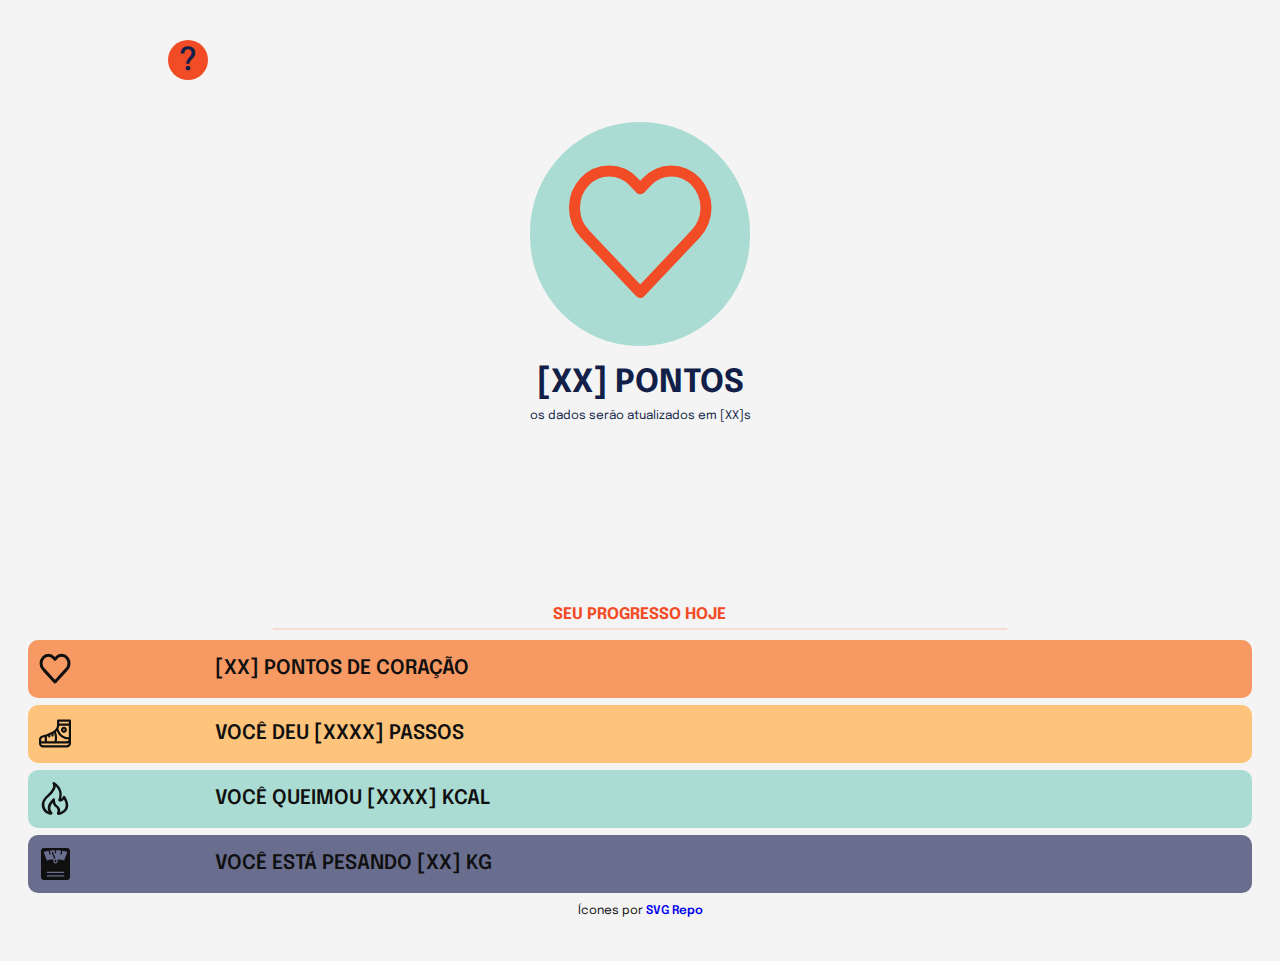
<file: index.html>
<!DOCTYPE html>
<html lang="pt-br">

<head>
    <meta charset="UTF-8">
    <meta name="viewport" content="width=device-width, initial-scale=1.0">
    <link rel="stylesheet" type="text/css" href="project.css">
    <link rel="stylesheet" type="text/css" href="index.css">
    <title>Homepage</title>
</head>

<body>
    <!-- AQUI COMEÇA O BOTAO HELP -->
    <div class="help">
        <div class="question">?</div>
        <div class="popup">
            <h3>Como ver meu histórico?</h3>
            <p>Aqui nesta página você está vendo seus dados coletados <strong>hoje</strong>, mas você pode ter acesso aos seus dados de até <strong>7 dias</strong> (seu histórico) tocando nos <strong>botões coloridos</strong> abaixo da sua pontuação mais recente.</p>

            <p>Por exemplo, se você quiser ver seu histórico de <strong>passos</strong>, você precisa tocar no ícone que contabiliza <strong>seu número de passos hoje</strong>, o ícone amarelo.</p>
            <p>Units are assessed by either an <strong>end of unit test</strong>, a <strong>final piece of work</strong> or by judging your <strong>overall progress</strong> in the unit.</p>
        </div>
    </div>
    <!-- AQUI TERMINA O BOTAO HELP -->
    <div class="heart-header">
        <div class="icon">
            <svg width="160" height="160" viewBox="0 0 151 160" fill="none" xmlns="http://www.w3.org/2000/svg">
                <path d="M131.374 29.7455C128.161 26.3389 124.345 23.6365 120.146 21.7927C115.947 19.949 111.445 19 106.9 19C102.354 19 97.853 19.949 93.6536 21.7927C89.4542 23.6365 85.6387 26.3389 82.4252 29.7455L75.756 36.8122L69.0869 29.7455C62.5958 22.8676 53.792 19.0036 44.6123 19.0036C35.4325 19.0036 26.6288 22.8676 20.1377 29.7455C13.6466 36.6235 10 45.9519 10 55.6788C10 65.4057 13.6466 74.7342 20.1377 81.6122L26.8069 88.6788L75.756 140.545L124.705 88.6788L131.374 81.6122C134.589 78.2071 137.14 74.1643 138.88 69.7145C140.62 65.2648 141.515 60.4954 141.515 55.6788C141.515 50.8623 140.62 46.0929 138.88 41.6431C137.14 37.1934 134.589 33.1505 131.374 29.7455Z" stroke="#F24C27" stroke-width="11" stroke-linecap="round" stroke-linejoin="round" />
            </svg>
        </div>

        <div class="value">
            <h1 id="heart-now">[XX] PONTOS</h1>
            <p id="updated"> os dados serão atualizados em [XX]s </p>
        </div>
    </div>

    <div class="today-stats">
        <div class="title">
            <h4>Seu progresso hoje</h4>
        </div>

        <div class="stats">
            <a href="historicoPontos.html" class="history heart">
                <div class="stats-value heart">
                    <div class="stats icon">
                        <svg width="32" height="35" viewBox="0 0 32 35" fill="none" xmlns="http://www.w3.org/2000/svg">
                            <path d="M27.7867 6.72292C27.1057 5.97772 26.2971 5.38657 25.4071 4.98325C24.5172 4.57993 23.5633 4.37234 22.6 4.37234C21.6367 4.37234 20.6828 4.57993 19.7929 4.98325C18.9029 5.38657 18.0943 5.97772 17.4133 6.72292L16 8.26876L14.5867 6.72292C13.2111 5.21837 11.3454 4.37312 9.4 4.37312C7.45462 4.37312 5.58892 5.21837 4.21333 6.72292C2.83774 8.22747 2.06494 10.2681 2.06494 12.3958C2.06494 14.5236 2.83774 16.5642 4.21333 18.0688L5.62666 19.6146L16 30.9604L26.3733 19.6146L27.7867 18.0688C28.468 17.3239 29.0085 16.4395 29.3772 15.4661C29.746 14.4928 29.9358 13.4495 29.9358 12.3958C29.9358 11.3422 29.746 10.2989 29.3772 9.32553C29.0085 8.35215 28.468 7.46778 27.7867 6.72292Z" stroke="#101010" stroke-width="3" stroke-linecap="round" stroke-linejoin="round" />
                        </svg>

                    </div>
                    <div class="stats-text">
                        <span id="pontos_spam">[XX] PONTOS DE CORAÇÃO</span>
                    </div>
                </div>
            </a>

            <a href="historicoPassos.html" class="history steps">
                <div class="stats-value steps">
                    <div class="stats icon">
                        <svg width="32" height="33" viewBox="0 0 32 33" fill="none" xmlns="http://www.w3.org/2000/svg">
                            <g clip-path="url(#clip0_10_25)">
                                <path d="M0 26.4613C0 28.6539 1.72962 30.4375 3.85573 30.4375H27.8452C30.1361 30.4375 32 28.5154 32 26.1529V3.69255C32 3.06844 31.5093 2.56244 30.9041 2.56244H19.0966C18.8007 2.56244 18.5173 2.68577 18.3111 2.90444C18.1048 3.12322 17.9929 3.41866 18.001 3.72355C18.0276 4.72399 18.0801 7.52733 18.0044 8.47222C17.7972 11.0533 15.9988 13.4282 13.3109 14.6704C9.78791 16.2987 7.25538 17.3559 5.97948 17.6979C4.72113 18.0352 2.59254 18.5818 1.67704 19.233C0.548633 20.0357 0 21.2207 0 22.8558V26.4613ZM7.92383 24.2364V19.4556C7.92383 19.4457 7.92264 19.4361 7.92243 19.4263C8.29253 19.2902 8.7012 19.1321 9.14801 18.9519V19.4556C9.14801 20.0797 9.63868 20.5857 10.2439 20.5857C10.8491 20.5857 11.3397 20.0797 11.3397 19.4556V18.0264C11.6761 17.8792 12.0266 17.7238 12.3903 17.5609V18.5003C12.3903 19.1244 12.8809 19.6304 13.4861 19.6304C14.0913 19.6304 14.582 19.1244 14.582 18.5003V16.5509C14.727 16.4773 14.8696 16.4005 15.0103 16.3215C15.5714 17.621 16.4872 20.5363 15.5574 24.2365L7.92383 24.2364ZM29.7779 22.555C29.6192 23.5081 28.814 24.2364 27.8452 24.2364H17.8138C18.756 19.8202 17.5 16.411 16.8445 15.0317C17.1977 14.7244 17.5268 14.3969 17.8308 14.0523C18.1491 14.9212 18.6186 15.9497 19.3042 16.9871C20.9011 19.4039 24.0671 22.3313 29.7779 22.555ZM20.1783 8.76355H29.8083V20.2975C29.8046 20.2974 29.8011 20.2967 29.7974 20.2966C25.9797 20.1471 23.0748 18.6297 21.1636 15.7864C19.9646 14.0029 19.532 12.2135 19.414 11.6194C19.8246 10.7145 20.0866 9.75277 20.1783 8.76355ZM29.8083 4.82277V6.50333H20.2351C20.2333 5.91411 20.2255 5.31699 20.2169 4.82277H29.8083ZM5.73199 20.098V24.2364H2.19173V22.8558C2.19173 21.1001 3.15884 20.7653 5.73199 20.098ZM29.8083 25.9871C29.8083 27.1033 28.9276 28.1772 27.8452 28.1772H3.85573C2.94982 28.1772 2.21209 27.4264 2.19356 26.4967H27.8452C28.5548 26.4968 29.2232 26.312 29.8083 25.9871Z" fill="#101010" />
                                <path d="M24.9502 15.9284C26.6081 15.9284 27.9567 14.5377 27.9567 12.828C27.9567 11.1183 26.6081 9.72754 24.9502 9.72754C23.2923 9.72754 21.9436 11.1183 21.9436 12.828C21.9436 14.5377 23.2923 15.9284 24.9502 15.9284ZM24.9502 11.9878C25.3995 11.9878 25.765 12.3647 25.765 12.828C25.765 13.2913 25.3995 13.6682 24.9502 13.6682C24.5009 13.6682 24.1353 13.2913 24.1353 12.828C24.1353 12.3647 24.501 11.9878 24.9502 11.9878Z" fill="#101010" />
                            </g>
                            <defs>
                                <clipPath id="clip0_10_25">
                                    <rect width="32" height="33" fill="white" />
                                </clipPath>
                            </defs>
                        </svg>

                    </div>
                    <div class="stats-text">
                        <span id="passos_spam">VOCÊ DEU [XXXX] PASSOS</span>
                    </div>
                </div>
            </a>

            <a href="historicoCalorias.html" class="history calories">
                <div class="stats-value calories">
                    <div class="stats icon">
                        <svg width="32" height="33" viewBox="0 0 32 33" fill="none" xmlns="http://www.w3.org/2000/svg">
                            <path d="M18.2695 32.2846C18.0725 32.0366 17.9509 31.74 17.9187 31.4283C17.8864 31.1165 17.9448 30.8023 18.0871 30.5212C18.4604 29.8158 18.6067 29.0094 18.5113 28.2154C18.4331 27.6488 18.2406 27.1028 17.9449 26.6087C17.6531 26.1211 17.2627 25.696 16.7974 25.3589C15.2114 24.2 14.0986 22.5327 13.6559 20.6524C10.0329 25.2702 11.4223 27.8916 13.1574 30.2015C13.3609 30.4723 13.468 30.8002 13.4627 31.1355C13.4573 31.4708 13.3397 31.7952 13.1277 32.0598C12.9117 32.3274 12.6218 32.5298 12.292 32.6434C11.9659 32.7547 11.6136 32.7712 11.278 32.6909C8.93413 32.134 6.7281 31.0739 5.23266 29.3848C4.38496 28.4465 3.73233 27.3574 3.31086 26.1777C2.88459 24.9879 2.69526 23.7301 2.75299 22.4715C2.75299 22.4715 2.47087 17.3917 8.7708 12.4151C8.7708 12.4151 16.2162 6.27315 13.6326 1.73168C13.5374 1.50828 13.5092 1.26325 13.5512 1.02491C13.5932 0.786583 13.7038 0.564692 13.8701 0.384909C14.0318 0.208638 14.2453 0.084995 14.4817 0.0307582C14.7181 -0.0234787 14.966 -0.0056827 15.1916 0.081731L15.5013 0.201352C18.3057 1.92494 20.4975 4.44486 21.78 7.41987C23.0103 10.3341 23.0018 13.7309 22.1703 16.7565C22.8597 16.1543 23.4346 15.4345 23.8694 14.626L23.9309 14.494C24.3509 13.5102 25.6724 13.8237 26.1688 14.4672C26.3512 14.7498 31.0305 21.3619 28.5169 26.9408C27.5979 28.6311 26.2556 30.0689 24.6139 31.1213C23.2365 32.0101 21.6973 32.6352 20.0788 32.9631C19.7443 33.0316 19.3966 33.0044 19.0776 32.8847C18.7559 32.7631 18.4758 32.5558 18.2695 32.2866V32.2846ZM14.5235 16.278C14.7215 16.1777 14.951 16.1529 15.1668 16.2086C15.3827 16.2643 15.5693 16.3965 15.6901 16.5791C15.775 16.7008 15.8301 16.839 15.8492 16.9875L15.9447 17.7073C15.9871 18.7612 15.9744 19.8625 16.3965 20.8752C16.8334 21.9146 17.5122 22.8345 18.3734 23.5522C19.4829 24.262 20.3417 25.2857 20.834 26.485C21.3007 27.6482 21.3643 28.9393 21.0122 30.1417C22.0895 29.8113 23.0907 29.2811 23.9606 28.5804L24.1791 28.4072C24.8918 27.8359 25.4794 27.1223 25.9036 26.3097C26.33 25.4992 26.5866 24.6082 26.6545 23.6925C26.7924 21.5785 26.0521 19.4562 24.9003 17.5629C24.3743 18.3054 23.6488 18.8808 22.8109 19.2211C22.287 19.4377 21.7313 19.5717 21.1649 19.613C20.8405 19.6333 20.517 19.5616 20.2337 19.4067C19.946 19.2478 19.71 19.0134 19.5528 18.7302C19.4226 18.502 19.3482 18.2476 19.3354 17.9869C19.3225 17.7262 19.3715 17.4661 19.4786 17.2267C20.3525 15.2221 20.624 12.9987 20.2528 10.8394C19.8134 8.36886 18.5964 6.09176 16.7698 4.32209C16.4389 8.86976 11.6429 13.1039 10.6587 14.0155C10.5061 14.1553 10.3476 14.2888 10.1835 14.4156C5.03751 18.4683 5.38963 22.1601 5.38963 22.323C5.28743 23.7896 5.62569 25.2534 6.36325 26.5366C7.13748 27.8668 8.25111 28.964 9.58746 29.7127C8.04535 26.4169 8.04535 22.4612 13.7365 16.7895L14.5256 16.2739L14.5235 16.278Z" fill="#101010" />
                        </svg>

                    </div>
                    <div class="stats-text">
                        <span id="calorias_spam">VOCÊ QUEIMOU [XXXX] KCAL</span>
                    </div>
                </div>
            </a>

            <a href="historicoPeso.html" class="history">
                <div class="stats-value weight">
                    <div class="stats icon">
                        <svg width="32" height="34" viewBox="0 0 32 34" fill="none" xmlns="http://www.w3.org/2000/svg">
                            <path d="M3.89781 1L2 2.99814V31.013L3.76158 33H29.1993L31 31.013V2.98921L29.1993 1H3.89781ZM15.893 3.31219V6.28372H17.107V3.31219C18.8133 3.33451 20.5128 3.44837 22.1381 3.65674L21.3086 7.3107L22.4821 7.63814L23.3453 3.83163C25.1798 4.12707 26.886 4.54753 28.3698 5.09302L25.1326 13.4279C23.3723 12.9442 20.8905 12.654 18.2872 12.5647C18.5637 12.974 18.7256 13.48 18.7256 14.0233C18.7256 15.3702 17.7207 16.4791 16.5 16.4791C15.2793 16.4791 14.2744 15.3702 14.2744 14.0233C14.2744 13.48 14.4363 12.974 14.7128 12.5647C12.1028 12.654 9.62767 12.9442 7.86744 13.4279L4.63023 5.09302C6.11395 4.54753 7.82023 4.12707 9.65465 3.83163L10.5179 7.63814L11.6914 7.3107L10.8619 3.65674C12.4872 3.44837 14.1867 3.33451 15.893 3.31219ZM13.8226 4.82958L12.703 5.35647L15.2726 11.9767C15.6165 11.7312 16.0144 11.5823 16.446 11.5674L13.8226 4.82958ZM16.5 12.907C15.9335 12.907 15.4884 13.3981 15.4884 14.0233C15.4884 14.6484 15.9335 15.1395 16.5 15.1395C17.0665 15.1395 17.5116 14.6484 17.5116 14.0233C17.5116 13.3981 17.0665 12.907 16.5 12.907ZM7.86744 24.6651H25.1326V26.0047H7.86744V24.6651ZM7.86744 28.2372H25.1326V29.5767H7.86744V28.2372Z" fill="#101010" />
                        </svg>
                    </div>
                    <div class="stats-text">
                        <span id="peso_spam">VOCÊ ESTÁ PESANDO [XX] KG</span>
                    </div>
                </div>
            </a>
        </div>
    </div>
    <!-- AQUI COMEÇA OS CREDITOS -->
    <div class="credits">
        <p>Ícones por <a href="https://www.svgrepo.com">SVG Repo</a></p>
    </div>
    <!-- AQUI TERMINA OS CREDITOS -->
    <script src="https://code.jquery.com/jquery-3.6.4.min.js"></script>

    <script>
        const timetoupdate = 30;
        var caloriesExpendedData = [];
        var weightData = [];
        var heartMinutesData = [];
        var stepsCountData = [];
        var updatetext = timetoupdate;

        function carregarDados(url) {
            $.ajax({
                url: url,
                type: 'GET',
                dataType: 'json',
                success: function(data) {
                    var timer = $('#updated');
                    updatetext = timetoupdate;
                    timer.html("os dados serão atualizados em " + timetoupdate + " segundos");
                    console.log('dados:', data);
                    exibirDados(data);
                },
                error: function(error) {
                    console.error('Erro ao carregar dados:', error);
                }
            });
        }



        function exibirDados(response) {
            var peso_spam = $('#peso_spam');
            var passos_spam = $('#passos_spam');
            var calorias_spam = $('#calorias_spam');
            var pontos_spam = $('#pontos_spam');
            var pontos_h1 = $('#heart-now');
            var dia = new Date().toDateString().slice(8, 10);


            // Itera sobre cada tipo de dado (steps_count, calories_expended, weight, heart_minutes)
            for (var dataType in response) {
                if (response.hasOwnProperty(dataType)) {
                    var dataPoints = response[dataType];

                    // Verifica se dataPoints é uma matriz e não está vazio
                    if (Array.isArray(dataPoints) && dataPoints.length > 0) {
                        // Itera sobre cada ponto de dados
                        dataPoints.forEach(function(dataPoint) {
                            // Verifica se as propriedades essenciais estão presentes
                            if (dataPoint.hasOwnProperty('value') && dataPoint.hasOwnProperty('startTime') && dataPoint.hasOwnProperty('endTime')) {
                                // Adapte conforme necessário, dependendo da estrutura específica de cada tipo de dado
                                var value = dataPoint['value'];
                                var startTime = dataPoint['startTime'];
                                var endTime = dataPoint['endTime'];

                                // Adiciona os dados ao array apropriado
                                switch (dataType) {
                                    case 'steps_count':
                                        stepsCountData.push({
                                            value: value,
                                            startTime: startTime,
                                            endTime: endTime
                                        });
                                        break;
                                    case 'calories_expended':
                                        caloriesExpendedData.push({
                                            value: value,
                                            startTime: startTime,
                                            endTime: endTime
                                        });
                                        break;
                                    case 'weight':
                                        weightData.push({
                                            value: value,
                                            startTime: startTime,
                                            endTime: endTime
                                        });
                                        break;
                                    case 'heart_minutes':
                                        heartMinutesData.push({
                                            value: value,
                                            startTime: startTime,
                                            endTime: endTime
                                        });
                                        break;
                                    default:
                                        console.error('Tipo de dado desconhecido:', dataType);
                                }


                            } else {
                                console.error('Ponto de dados inválido para ' + dataType + ':', dataPoint);
                            }
                        });
                    } else {
                        console.error('Os dados para ' + dataType + ' não são uma matriz ou estão vazios.', response);
                    }
                }
            }

            // Agora você tem os dados armazenados nas variáveis stepsCountData, caloriesExpendedData, weightData e heartMinutesData
            if (Array.isArray(stepsCountData) && stepsCountData.length > 0) {
                if (stepsCountData[stepsCountData.length - 1].endTime.slice(0, 2) == dia) {
                    passos_spam.html("VOCÊ DEU " + stepsCountData[stepsCountData.length - 1].value + " PASSOS");
                } else {
                    passos_spam.html("VOCÊ DEU 0 PASSOS");
                }
            } else {
                passos_spam.html("NÃO FOI POSSÍVEL PEGAR SEUS PASSOS NO GOOGLE FIT :(");
            }

            if (Array.isArray(caloriesExpendedData) && caloriesExpendedData.length > 0) {
                if (caloriesExpendedData[caloriesExpendedData.length - 1].endTime.slice(0, 2) == dia) {
                    calorias_spam.html("VOCÊ QUEIMOU " + caloriesExpendedData[caloriesExpendedData.length - 1].value + " KCAL");
                } else {
                    calorias_spam.html("VOCÊ QUEIMOU 0 KCAL");
                }
            } else {
                calorias_spam.html("NÃO FOI POSSÍVEL PEGAR SUAS CALORIAS GASTAS NO GOOGLE FIT :(");
            }

            if (Array.isArray(heartMinutesData) && heartMinutesData.length > 0) {
                if (heartMinutesData[heartMinutesData.length - 1].endTime.slice(0, 2) == dia) {
                    pontos_spam.html(heartMinutesData[heartMinutesData.length - 1].value + " PONTOS DE CORAÇÃO");
                    pontos_h1.html(heartMinutesData[heartMinutesData.length - 1].value + " PONTOS");
                } else {
                    pontos_spam.html("0 PONTOS DE CORAÇÃO");
                    pontos_h1.html("0 PONTOS");
                }
            } else {
                pontos_spam.html("0 PONTOS DE CORAÇÃO");
                pontos_h1.html("0 PONTOS");
            }

            if (Array.isArray(weightData) && weightData.length > 0) {
                if (weightData[weightData.length - 1].endTime.slice(0, 2) == dia) {
                    peso_spam.html("VOCÊ ESTÁ PESANDO " + weightData[weightData.length - 1].value + " QUILOS");
                } else {
                    peso_spam.html("NÃO FOI POSSÍVEL PEGAR SEU PESO DE HOJE NO GOOGLE FIT :(");
                }
            } else {
                peso_spam.html("NÃO FOI POSSÍVEL PEGAR SEU PESO NO GOOGLE FIT :(");
            }


            console.log('DIA', caloriesExpendedData[caloriesExpendedData.length - 1].endTime.slice(0, 2));
            console.log('Dados de calories_expended:', caloriesExpendedData);
            console.log('Dados de weight:', weightData);
            console.log('Dados de heart_minutes:', heartMinutesData);

        }

        function timer() {
            var timer = $('#updated');
            updatetext = updatetext - 1;
            timer.html("os dados serão atualizados em " + updatetext + " segundos");
        }
        //carregarDados("https://v1.nocodeapi.com/gevu/fit/PnCBDzghLotlxAhz/aggregatesDatasets?dataTypeName=steps_count,calories_expended,weight,heart_minutes&timePeriod=7days");

        carregarDados("https://v1.nocodeapi.com/gabrielprisco/fit/fLzdQAHmJTPhNYui/aggregatesDatasets?dataTypeName=steps_count,calories_expended,weight,heart_minutes&timePeriod=7days");
        //carregarDados("https://v1.nocodeapi.com/sarahborrete/fit/ZIVgzQrPvqEihqek/aggregatesDatasets?dataTypeName=weight,steps_count,calories_expended,heart_minutes&timePeriod=today");
        setInterval(() => {
            timer();
        }, 1000);
        setInterval(function() {
            carregarDados("https://v1.nocodeapi.com/gabrielprisco/fit/fLzdQAHmJTPhNYui/aggregatesDatasets?dataTypeName=steps_count,calories_expended,weight,heart_minutes&timePeriod=7days");
        }, timetoupdate * 1000);
    </script>
</body>

</html>
</file>
<file: project.css>
@import url('https://fonts.googleapis.com/css2?family=Epilogue:wght@400;600;700&family=Rajdhani:wght@700&display=swap');

:root {
    --azul: #121F49;
    --azul-2: #696E8E;
    --turquesa: #6DC8B7;
    --turquesa-2: #AADCD3;
    --amarelo: #F9A11B;
    --amarelo-2: #FEC47B;
    --branco: #F4F4F4;
    --branco-2: #E7E8EA;
    --vermelho: #F24C27;
    --vermelho-2: #F79963;
    --vermelho-3: #f799633b;
    --preto: #101010;

    font-family: 'Epilogue', sans-serif;
    font-weight: 400;
    color: var(--preto);

    background-color: var(--branco);
    padding: 32px 20px;
}

h1, h3 {
    color: var(--azul);
    font-weight: 700;
}

h2, h4 {
    color: var(--vermelho);
    font-weight: 700;
}
</file>
<file: index.css>
.today-stats .title h4 {
    text-transform: uppercase;
}

.value {
    color: var(--azul);
}

.heart-header .icon, .heart-header .value {
    margin: 0 auto;
    text-align: center;
}

.heart-header .value h1 {
    margin-bottom: 0;
}

.heart-header .value p {
    margin-top: 10px;
    font-size: 12px;
}

.heart-header .icon {
    background-color: var(--turquesa-2);
    width: fit-content;
    height: fit-content;
    padding: 30px;
    border-radius: 200px;
}

.heart-header {
    margin-bottom: 15%;
    margin-top: 3%;
}

.stats {
    display: grid;
    row-gap: 7px;
}

.stats-value {
    padding: 6px 11px;
    display: grid;
    grid-template-columns: 1fr 6fr;
    column-gap: 5px;
    align-items: center;
    border-radius: 10px;
    height: 46px;
}

.today-stats .title {
    text-align: center;
    border-bottom: 2px solid var(--vermelho-3);
    width: 60%;
    margin: 0 auto;
    margin-bottom: 10px;
}

.today-stats .title h4 {
    margin: 0;
    margin-bottom: 5px;
}

.stats-value .stats-text span {
    font-size: 20px;
    font-weight: 600;
}

.stats-value.heart {
    background-color: var(--vermelho-2);
}

.stats-value.heart .stats.icon {
    row-gap: 1px;
}

.stats-value.heart .icon span {
    font-size: 10px;
}

.stats-value.steps {
    background-color: var(--amarelo-2);
}

.stats-value.calories {
    background-color: var(--turquesa-2);
}

.stats-value.weight {
    background-color: var(--azul-2);
}

.stats a {
    text-decoration: none;
    color: var(--preto);
}

.stats a:visited {
    color: var(--preto);
}

.stats-value.heart:hover {
    background-color: var(--vermelho);
}

.stats-value.steps:hover {
    background-color: var(--amarelo);
}

.stats-value.calories:hover {
    background-color: var(--turquesa);
}

.stats-value.weight:hover {
    background-color: var(--azul);
}




 /* AQUI COMEÇA O BOTAO HELP e CREDITOS, ATÉ O UTLIMO */

 .credits p {
    text-align: center;
    font-size: 12px;
 }

.credits a {
  text-decoration: none;
  font-weight: 600;
}

.credits a:visited, credits a:link {
  color: var(--turquesa);
}

.credits a:hover {
  color: var(--turquesa-2);
}

.help {
  width: 40px;
  /* margin: auto; */
  display: grid;
  justify-items: center;
  row-gap: 5px;
}
  
.help .question {
  height: 40px;
  width: 40px;
  background: var(--vermelho);
  font-size: 32px;
  font-weight: 600;
  line-height: 43px;
  text-align: center;
  border-radius: 50%;
  cursor: pointer;
  color: var(--azul);
}

.help .popup {
  width: 20rem;
  height: 0px;
  text-align: left;
  overflow: hidden;
  /* position: relative; */
  background: var(--branco-2);
  opacity: 0;
  transition: 1s;
}

.help .popup {
  left: -260px;
  top: 10px;
}

.help .popup2 {
  height: 220px;
}

.help .popup2 h4 {
  font-size: 18px;
  padding: 10px;
  margin: 0;
}

.help:hover .popup {
  opacity: 1;
  height: 270px;
}

.help .popup h3 {
  margin: 0;
  padding: 10px 0 0 10px;
  height: 30px;
  background: var(--vermelho);
  color: var(--azul);
  font-weight: 600;
}

.help .popup p {
  font-size: 16px;
  padding: 10px;
  margin: 0;
}

.help .popup strong {
  color: var(--vermelho);
}

.help .popup a {
  text-decoration: none;
  /* color: #317eac; */
}

.help .popup p em {
  font-size: 12px;
}
</file>
